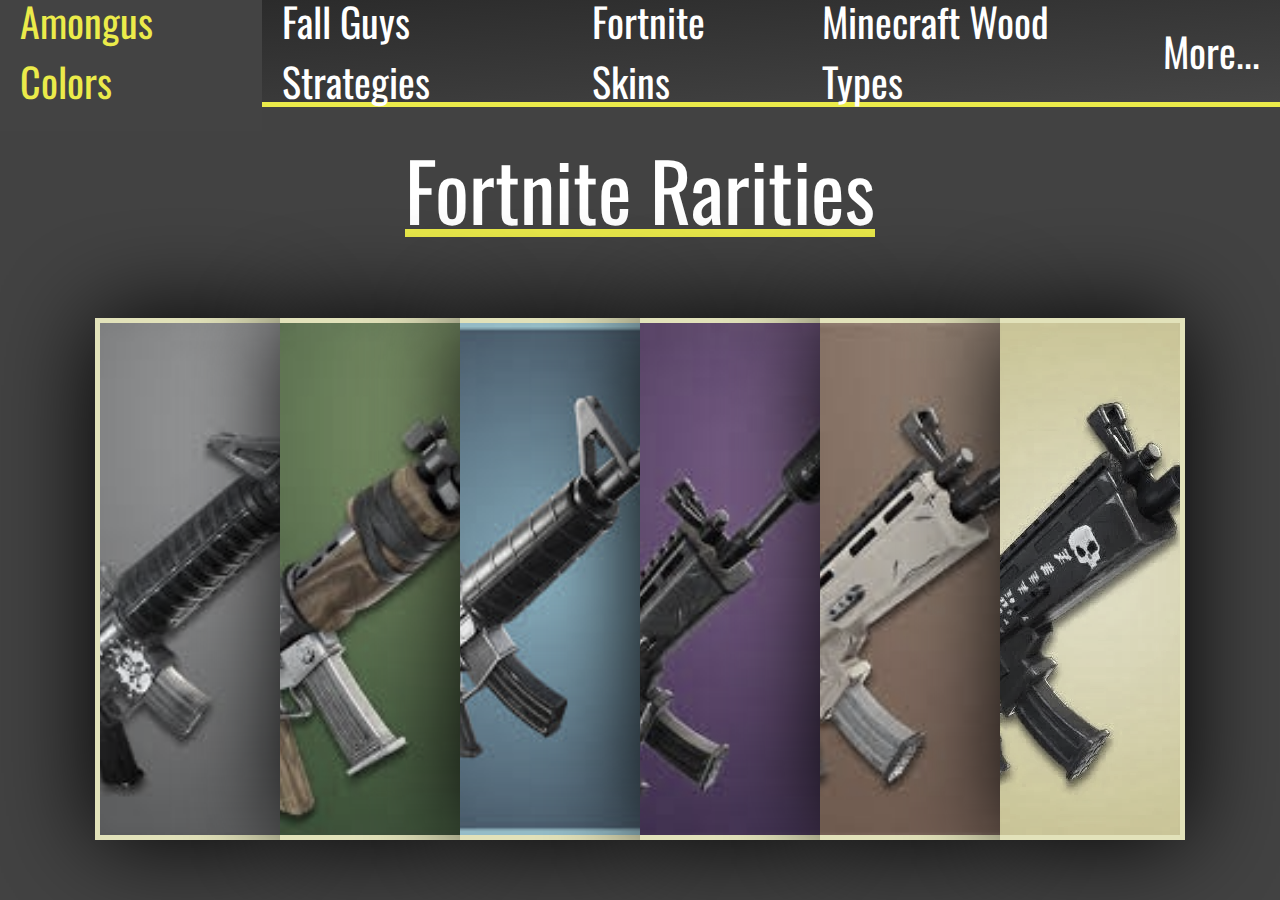
<file: index.html>
<!DOCTYPE html>
<html lang="en">
<head>
    <meta charset="UTF-8">
    <meta http-equiv="X-UA-Compatible" content="IE=edge">
    <meta name="viewport" content="width=device-width, initial-scale=1.0">
    <title>Graphic Photo Gallery</title>
    <link rel="stylesheet" href="./graphic.css">
    <link rel="preconnect" href="https://fonts.googleapis.com">
    <link rel="preconnect" href="https://fonts.gstatic.com" crossorigin>
    <link href="https://fonts.googleapis.com/css2?family=Oswald&display=swap" rel="stylesheet">
</head>
<body>
    <nav>
        <div class="home">Amongus Colors</div>
        <div class="about">Fall Guys Strategies</div>
        <div class="info">Fortnite Skins</div>
        <div class="contact">Minecraft Wood Types</div>
        <div class="conclusion">More...</div>
    </nav>
    <p class="title">Fortnite Rarities</p>
    <section class="photos">
        <img src="./Multimedia/common.jpg" class="common">
        <img src="./Multimedia/uncommon.jpg">
        <img src="./Multimedia/rare.jpg">
        <img src="./Multimedia/epic.jpg">
        <img src="./Multimedia/legendary.jpg">
        <img src="./Multimedia/mythic.jpg" class="mythic">
    </section>
</body>
</html>
</file>
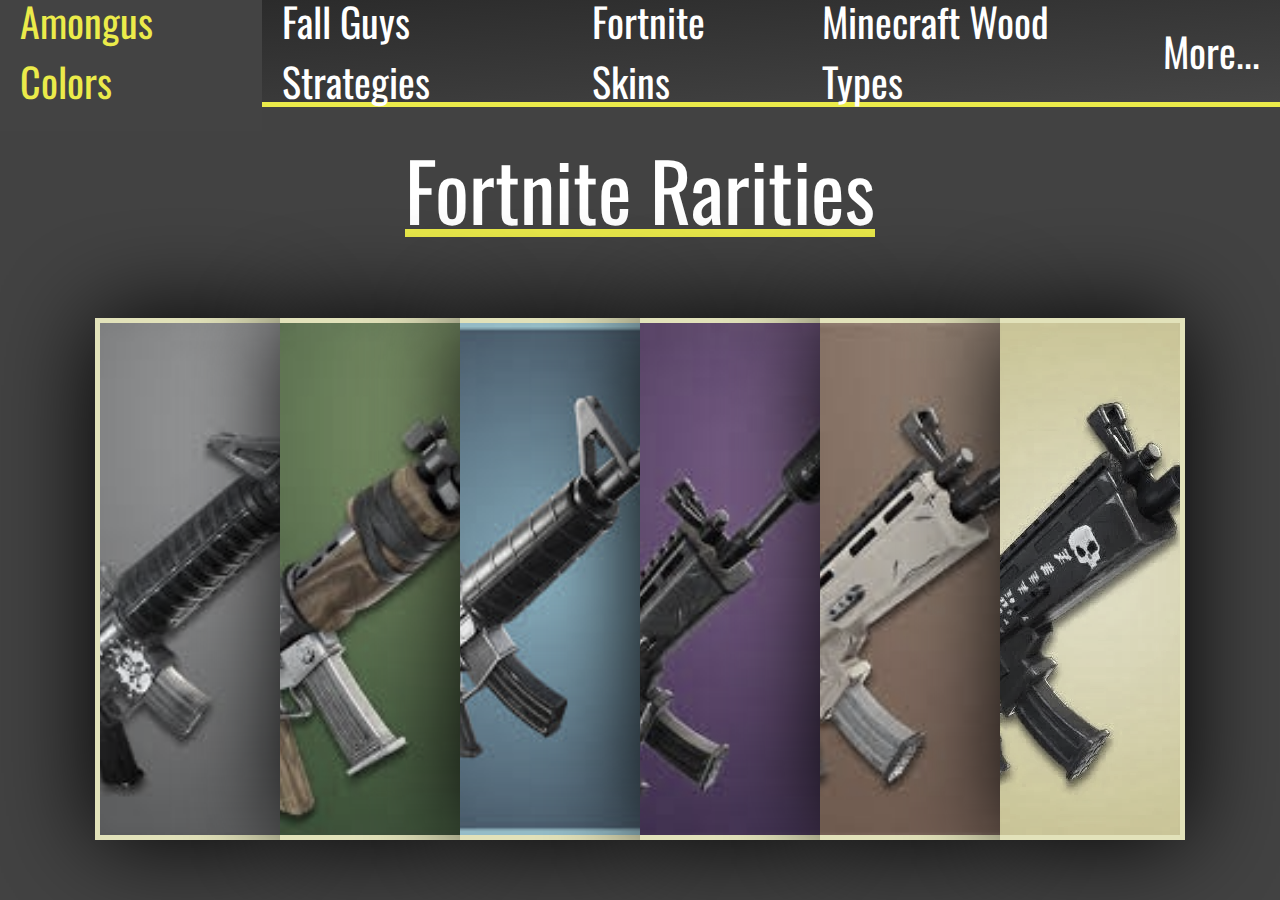
<file: graphic.html>
<!DOCTYPE html>
<html lang="en">
<head>
    <meta charset="UTF-8">
    <meta http-equiv="X-UA-Compatible" content="IE=edge">
    <meta name="viewport" content="width=device-width, initial-scale=1.0">
    <title>Graphic Photo Gallery</title>
    <link rel="stylesheet" href="/graphic.css">
    <link rel="preconnect" href="https://fonts.googleapis.com">
    <link rel="preconnect" href="https://fonts.gstatic.com" crossorigin>
    <link href="https://fonts.googleapis.com/css2?family=Oswald&display=swap" rel="stylesheet">
</head>
<body>
    <nav>
        <div class="home">Amongus Colors</div>
        <div class="about">Fall Guys Strategies</div>
        <div class="info">Fortnite Skins</div>
        <div class="contact">Minecraft Wood Types</div>
        <div class="conclusion">More...</div>
    </nav>
    <p class="title">Fortnite Rarities</p>
    <section class="photos">
        <img src="/Multimedia/common.jpg" class="common">
        <img src="/Multimedia/uncommon.jpg">
        <img src="/Multimedia/rare.jpg">
        <img src="/Multimedia/epic.jpg">
        <img src="/Multimedia/legendary.jpg">
        <img src="/Multimedia/mythic.jpg" class="mythic">
    </section>
</body>
</html>
</file>
<file: graphic.css>
nav {
    background:linear-gradient(to bottom right,#282828,#454545);
    width:100vw;
    height:calc(5vh + 57px);
    top:0;
    left:0;
    position:absolute;
    display:flex;
    justify-content:center;
    align-items:center;
    border-bottom:5px solid #ebeb4a;
}
body {
    background:#424242;
}
nav > div {
    padding:20px;
    color:white;
    font-family:'Oswald',sans-serif;
    font-size:40px;
    align-items:center;
    display:flex;
}
nav > div:hover {
    background:#434343;
    cursor:pointer;
    color:#ebeb4a;
}
.title {
    color:white;
    text-align:center;
    margin-top:130px;
    font-family:'Oswald',sans-serif;
    font-size:80px;
    text-decoration:underline #ebeb4a;
    margin-bottom:-200px;
}
.photos {
    display:flex;
    margin-top:30vh;
    display:flex;
    justify-content:center;
}
.photos > img {
    transition:0.8s;
    width:180px;
    height:512px;
    object-fit:cover;
    filter:grayscale(75%);
    border-bottom:5px solid #ebeb4a;
    border-top:5px solid #ebeb4a;
    z-index:0;
    box-shadow:0px 0px 100px black;
    background:#ebeb4a;
}
.photos > img:hover {
    transition:0.8s;
    width:512px;
    height:512px;
    filter:grayscale(0%);
    z-index:1;
    box-shadow:0px 0px 60px black;
    border:5px solid #ebeb4a;
}
.common {
    border-left:5px solid #ebeb4a;
}
.mythic {
    border-right:5px solid #ebeb4a;
}
</file>
